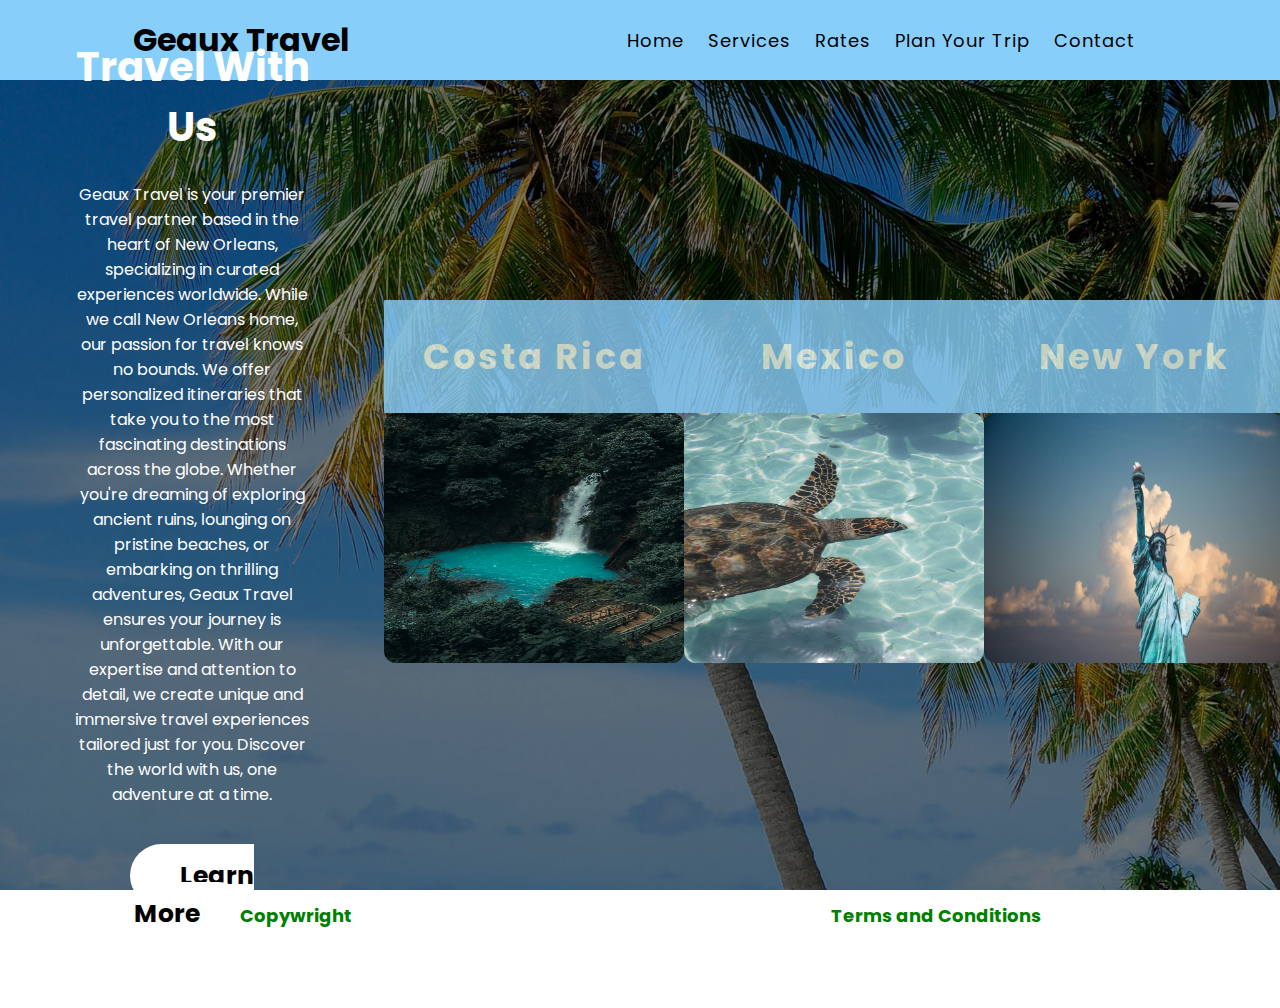
<file: index.html>
<!DOCTYPE html>
<html lang="en">
<head>
    <meta charset="UTF-8">
    <meta name="viewport" content="width=device-width, initial-scale=1.0">
    <title>Geaux Travel</title>
    <link rel="stylesheet" href="styles.css">
    
</head>
<body>
    <div class="navbar">
        <div class="logo">
            <h1>Geaux Travel</h1>
        </div>
        <div class="menu">
            <ul>
                <li><a href="index.html">Home</a></li>
                <li><a href="Services.html">Services</a></li>
                <li><a href="rates.html">Rates</a></li>
                <li><a href="plan-trip.html">Plan Your Trip</a></li>
                <li><a href="contact.html">Contact</a></li>
            </ul>
        </div>
    </div>
        <div class="body">
            <div class="heading">
                <h1>Travel With Us</h1>
                <br>
                <p>
                    Geaux Travel  is your premier travel partner based in the heart of New Orleans, specializing in curated experiences worldwide. 
                    While we call New Orleans home, our passion for travel knows no bounds. We offer personalized itineraries that take you to the most fascinating 
                    destinations across the globe. Whether you're dreaming of exploring ancient ruins, lounging on pristine beaches, or embarking on thrilling adventures, 
                    Geaux Travel ensures your journey is unforgettable. With our expertise and attention to detail, we create unique and immersive travel experiences 
                    tailored just for you. Discover the world with us, one adventure at a time.
                </p>
                <br>
                <br>
                <a href="Services.html">Learn More</a>
            </div>
            <div class="tours">
                <div class="places">
                    <h2>Costa Rica</h2>
                    <img src="images/Costa-Rica.jpg" alt="Picture of waterfall">
                </div>
                <div class="places">
                    <h2>Mexico</h2>
                    <img src="images/Mexico.jpg" alt="Picture of Turtle">
                </div>
                <div class="places">
                    <h2>New York</h2>
                    <img src="images/New-York.jpg" alt="Picture of Statue of Liberty">
                </div>
            </div>
        </div>
        <div class="footer">
            <a href="#">Copywright</a>
            <a href="#">Terms and Conditions</a>
        </div>
        
    
</body>
</html>
</file>
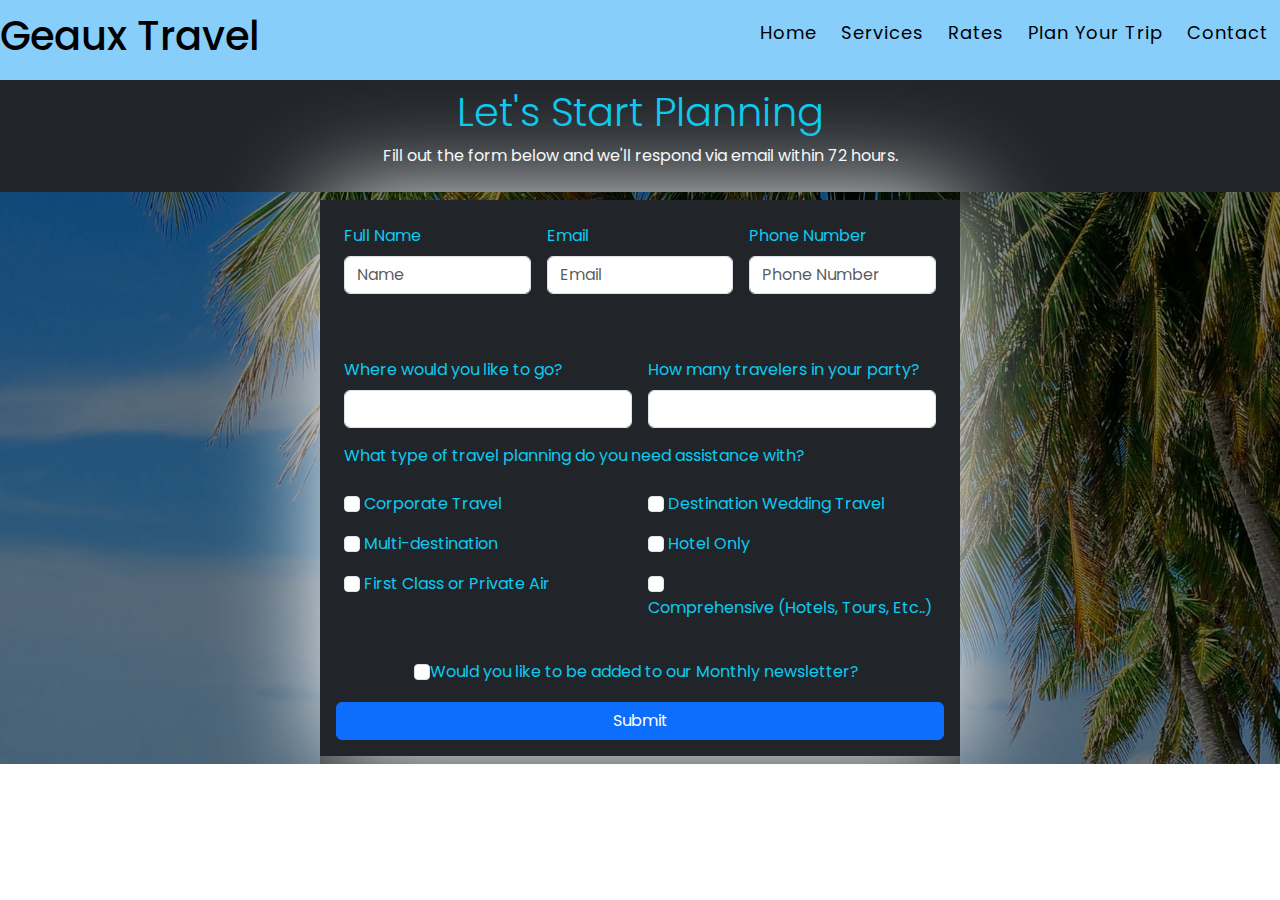
<file: plan-trip.html>
<!DOCTYPE html>
<html lang="en">
<head>
    <meta charset="UTF-8">
    <meta name="viewport" content="width=device-width, initial-scale=1.0">
    <title>Document</title>
    <link rel="stylesheet" href="2styles.css">
    <link href="https://cdn.jsdelivr.net/npm/bootstrap@5.3.3/dist/css/bootstrap.min.css" rel="stylesheet" integrity="sha384-QWTKZyjpPEjISv5WaRU9OFeRpok6YctnYmDr5pNlyT2bRjXh0JMhjY6hW+ALEwIH" crossorigin="anonymous">

</head>
<body>
    
    <div class="navbar">
        <div class="logo">
             <h1>Geaux Travel</h1>
        </div>
        <div class="menu">
            <ul>
                <li><a href="index.html">Home</a></li>
                <li><a href="Services.html">Services</a></li>
                <li><a href="rates.html">Rates</a></li>
                <li><a href="plan-trip.html">Plan Your Trip</a></li>
                <li><a href="contact.html">Contact</a></li>
            </ul>
        </div>
    </div>
    <div class="body">
        <div class="container-fluid bg-dark text-light py-2 d-flex justify-content-center">
            <header class="text-center"></head>
                <h1 class="display-6 text-info">Let's Start Planning</h1>
                <p>Fill out the form below and we'll respond via email within 72 hours.</p>
        </div>
        <section class="container my-2 bg-dark w-50 text-info p-2 ">
            <form class="row g-3 p-3">
                <div class="col-md-4">
                  <label for="name" class="form-label">Full Name</label>
                  <input type="text" class="form-control" id="name" aria-describedby="Full Name" placeholder="Name">
                  <div class="invalid-feedback">Please enter your full name.</div>
                </div>
                <div class="col-md-4">
                  <label for="email" class="form-label">Email</label>
                  <input type="email" class="form-control" id="email" placeholder="Email">
                  <small id="emailHelp" class="form-text text-muted">We'll never share your email with anyone else.</small>
                  <div class="invalid-feedback">Please enter a valid email address.</div>
                </div>
                <div class="col-md-4">
                    <label for="phone" class="form-label">Phone Number</label>
                    <input type="number" class="form-control" id="phone" aria-describedby="Phone Number" placeholder="Phone Number">
                    <div class="invalid-feedback">Please enter your phone number.</div>
                    
                </div>
                <div class="col-md-6">
                    <label for="toGo" class="form-label">Where would you like to go?</label>
                    <input type="text" class="form-control" id="toGo" aria-describedby="To Go">
                    <div class="invalid-feedback">Please enter your destination.</div>
                </div>
                <div class="col-md-6">
                    <label for="travelers" class="form-label">How many travelers in your party?</label>
                    <input type="text" class="form-control" id="travelers" aria-describedby="Travelers">
                    <div class="invalid-feedback">Please enter the number of travelers.</div>
                </div>
                <label for="validationDefault01" class="form-label">What type of travel planning do you need assistance with?</label>
                <div class="col-md-6">
                  <input type="checkbox" class="form-check-input" id="Corporate">
                  <label class="form-check-label" for="Corporate">Corporate Travel</label>
                </div>
                <div class="col-md-6">
                    <input type="checkbox" class="form-check-input" id="destination">
                    <label class="form-check-label" for="destination">Destination Wedding Travel</label>
                  </div>
                  <div class="col-md-6">
                    <input type="checkbox" class="form-check-input" id="Multi">
                    <label class="form-check-label" for="multi">Multi-destination</label>
                  </div>
                  <div class="col-md-6">
                    <input type="checkbox" class="form-check-input" id="hotel">
                    <label class="form-check-label" for="hotel">Hotel Only</label>
                  </div>
                  <div class="col-md-6">
                    <input type="checkbox" class="form-check-input" id="private">
                    <label class="form-check-label" for="private">First Class or Private Air</label>
                  </div>
                <div class="col-md-6">
                    <input type="checkbox" class="form-check-input" id="comprehensive">
                    <label class="form-check-label" for="comprehensive">Comprehensive (Hotels, Tours, Etc..)</label>
                  </div>
                  <div class="form-check col-12 pt-4 d-flex justify-content-center">
                    <input class="form-check-input" type="checkbox" id="gridCheck">
                    <label class="form-check-label" for="gridCheck">
                        Would you like to be added to our Monthly newsletter?
                    </label>
                  </div>
                
                <button type="button" onclick="handleSubmit()" class="btn btn-primary">Submit</button>
              </form>
            </section>
            <script src="plan.js"></script>
    <script src="https://cdn.jsdelivr.net/npm/bootstrap@5.3.3/dist/js/bootstrap.bundle.min.js" integrity="sha384-YvpcrYf0tY3lHB60NNkmXc5s9fDVZLESaAA55NDzOxhy9GkcIdslK1eN7N6jIeHz" crossorigin="anonymous"></script>
</body>
</html>
</file>
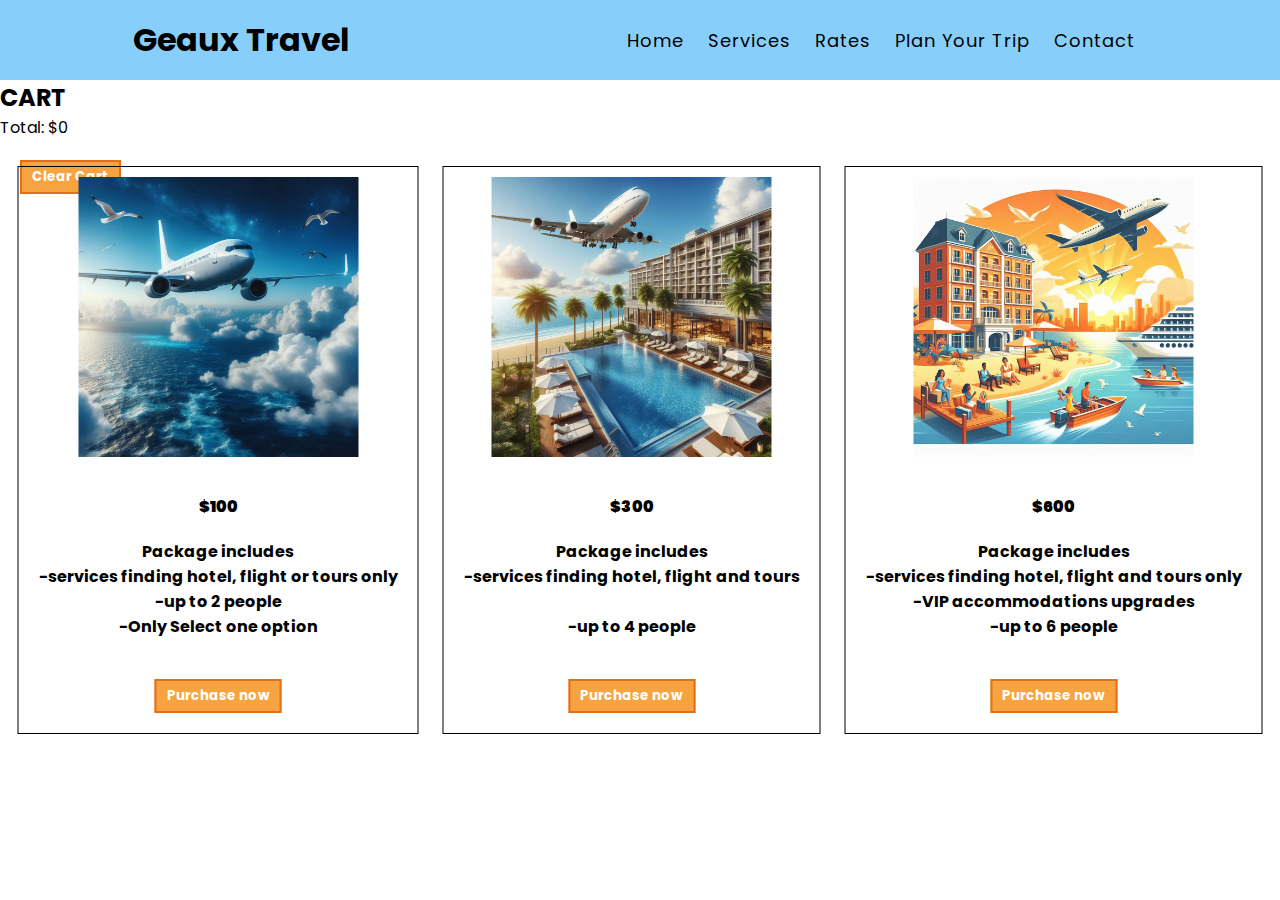
<file: rates.html>
<!DOCTYPE html>
<html lang="en">
<head>
    <meta charset="UTF-8">
    <meta name="viewport" content="width=, initial-scale=1.0">
    <title>Document</title>
    <link rel="stylesheet" href="addToCart.css"> 
    
   
    
</head>
<body>
    <div class="navbar">
        <div class="logo">
            <h1>Geaux Travel</h1>
        </div>
        <div class="menu">
            <ul>
                <li><a href="index.html">Home</a></li>
                <li><a href="Services.html">Services</a></li>
                <li><a href="rates.html">Rates</a></li>
                <li><a href="plan-trip.html">Plan Your Trip</a></li>
                <li><a href="contact.html">Contact</a></li>
            </ul>
        </div>
    </div>
        
        <div class="container">
            <div class="card" id="item1">
                <img src="images/plane.jpeg" alt="picture of a plane">
                <div class="card-body1">
                    <p class="card-text1"><strong>$100</strong></p>
                    <p class="card-text1">Package includes<br>
                    -services finding hotel, flight or tours only<br>
                    -up to 2 people<br>
                    -Only Select one option</p>
                </div>
                <button onclick="addToCart('Product 1', 100 )">Purchase now</button>
            </div>
            <div class="card" id="item2">
                <img src="images/hotel.jpeg"    alt="picture of a plane over  hotel">
                <div class="card-body1">
                    <p class="card-text1"><strong>$300</strong></p>
                    <p class="card-text1">Package includes<br>
                    -services finding hotel, flight and tours<br>
                    <br>
                    -up to 4 people</p>
                </div>
                <button onclick="addToCart('Product 2',  300)">Purchase now</button>
            </div>
            <div class="card" id="item3">
                <img src="images/everything.jpeg" alt="picture of a vacation">
                <div class="card-body1">
                    <p class="card-text1"><strong>$600</strong></p>
                    <p class="card-text1">Package includes<br>
                    -services finding hotel, flight and tours only<br>
                    -VIP accommodations upgrades<br>
                    -up to 6 people</p>
                </div>
                <button onclick="addToCart('Product 3', 600)">Purchase now</button>
            </div>
        </div>
    
        <div class="cart" id="cart">
            <h2>CART</h2>
            <div id="cart-items"></div>
            <p>Total: $<span id="total">0</span></p>
            <button onclick="clearCart()">Clear Cart</button>
        </div>
    
    
        <script src="addToCart.js"></script>
</body>
</html>
</file>
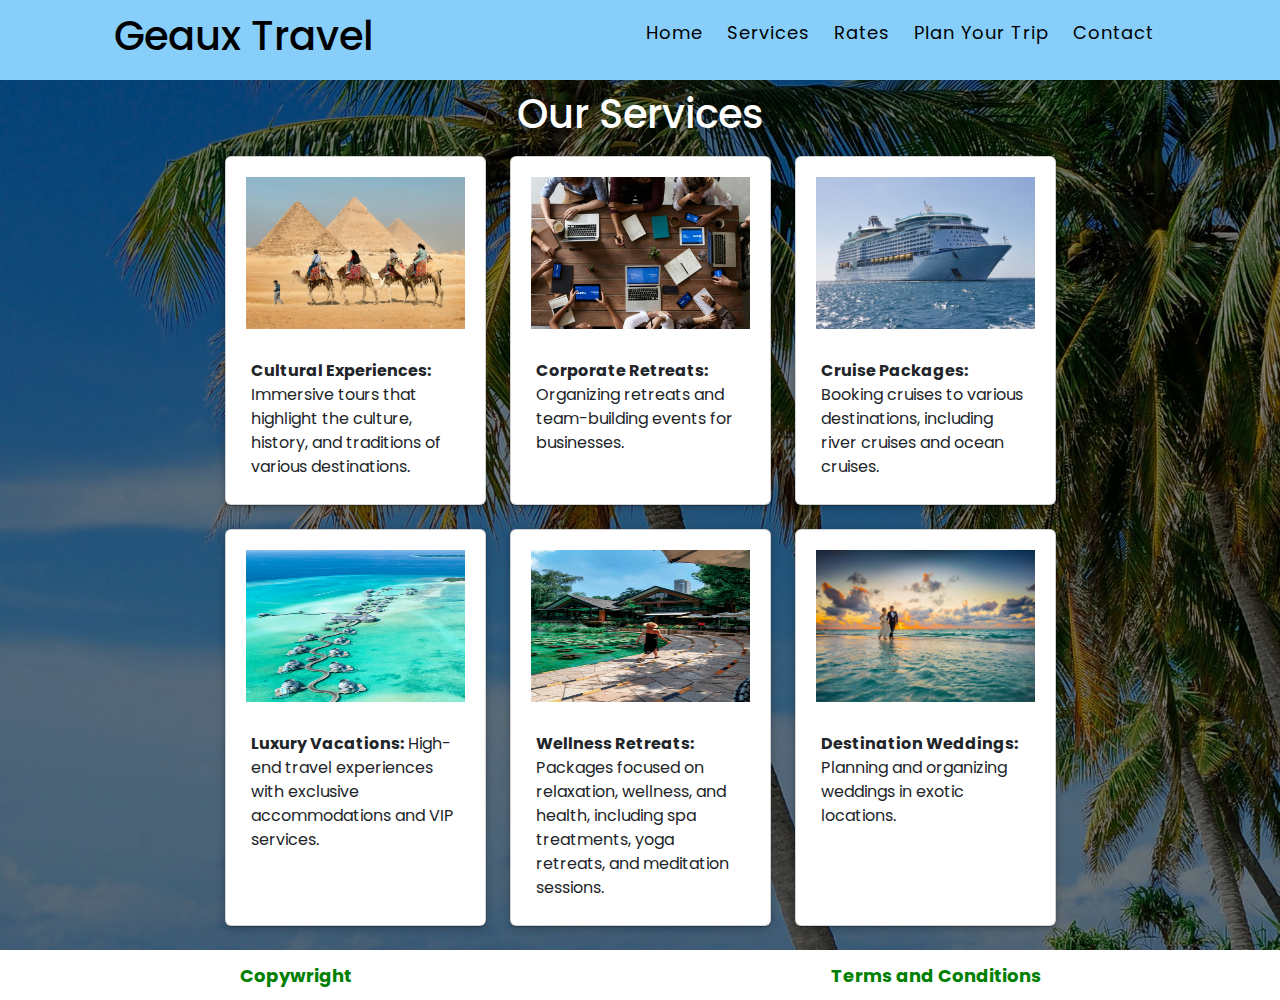
<file: Services.html>
<!DOCTYPE html>
<html lang="en">
<head>
    <meta charset="UTF-8">
    <meta name="viewport" content="width=device-width, initial-scale=1.0">
    <link href="https://cdn.jsdelivr.net/npm/bootstrap@5.3.3/dist/css/bootstrap.min.css" rel="stylesheet" integrity="sha384-QWTKZyjpPEjISv5WaRU9OFeRpok6YctnYmDr5pNlyT2bRjXh0JMhjY6hW+ALEwIH" crossorigin="anonymous">
    <link rel="stylesheet" href="2styles.css">
    <title>Document</title>
</head>
<body>
    <div class="navbar">
        <div class="logo">
             <h1>Geaux Travel</h1>
        </div>
        <div class="menu">
            <ul>
                <li><a href="index.html">Home</a></li>
                <li><a href="Services.html">Services</a></li>
                <li><a href="rates.html">Rates</a></li>
                <li><a href="plan-trip.html">Plan Your Trip</a></li>
                <li><a href="contact.html">Contact</a></li>
            </ul>
        </div>
    </div>

<div class="body">
    <div class="container">
        <h1 class="services">Our Services</h1>
        <div class="row d-flex justify-content-center">
            <div class="col-lg-3 col-md-6 col-sm-12 col-xs-12 ">
                <div class="card h-100">
                    <img src="images/cultural.jpg" class="card-img-top" alt="Picture of pyramids in Egypt.">
                    <div class="card-body">
                      <p class="card-text"><strong>Cultural Experiences: </strong>Immersive tours that highlight the culture, history, and traditions of various destinations.</p>
                    </div>
                  </div>
            </div>
            <div class="col-lg-3 col-md-6 col-sm-12 col-xs-12">
                <div class="card h-100">
                    <img src="images/corporate.jpg" class="card-img-top" alt="Picture of a business meeting">
                    <div class="card-body">
                      <p class="card-text"><strong> Corporate Retreats:</strong> Organizing retreats and team-building events for businesses.</p>
                    </div>
                  </div>
            </div>
            <div class="col-lg-3 col-md-6 col-sm-12 col-xs-12">
                <div class="card h-100">
                    <img src="images/cruise.jpg" class="card-img-top" alt="Picture of a cruise ship">
                    <div class="card-body">
                      <p class="card-text"><strong>Cruise Packages:</strong> Booking cruises to various destinations, including river cruises and ocean cruises.</p>
                    </div>
                  </div>
            </div>
        </div>
        <br>
        
        <div class="row d-flex justify-content-center pb-4">
            <div class="col-lg-3 col-md-6 col-sm-12 col-xs-12">
                <div class="card h-100">
                    <img src="images/luxury.jpg" class="card-img-top" alt="Picture of the Maldives">
                    <div class="card-body">
                      <p class="card-text"><strong>Luxury Vacations:</strong> High-end travel experiences with exclusive accommodations and VIP services.</p>
                    </div>
                  </div>
            </div>
            <div class="col-lg-3 col-md-6 col-sm-12 col-xs-12">
                <div class="card h-100">
                    <img src="images/wellness.jpg" class="card-img-top" alt="Picture of a Spa Retreat">
                    <div class="card-body">
                      <p class="card-text"><strong>Wellness Retreats: </strong>Packages focused on relaxation, wellness, and health, including spa treatments, yoga retreats, and meditation sessions.</p>
                    </div>
                  </div>
            </div>
            <div class="col-lg-3 col-md-6 col-sm-12 col-xs-12">
                <div class="card h-100">
                    <img src="images/special-events.jpg" class="card-img-top" alt="Picture of a couple on the beach">
                    <div class="card-body">
                      <p class="card-text"><strong>Destination Weddings:</strong>  Planning and organizing weddings in exotic locations.</p>
                    </div>
                  </div>
            </div>
        </div>
    </div>
</div>

<div class="footer">
    <a href="#">Copywright</a>
    <a href="#">Terms and Conditions</a>
</div> 

</body>
</html>
</file>
<file: styles.css>
@import url('https://fonts.googleapis.com/css2?family=Poppins:wght@400;500;600;700&display=swap');

*{
    padding: 0px;
    margin: 0px;
    box-sizing: border-box;
    list-style: none;
    font-family: 'Poppins', sans-serif;
}

.navbar{
    width: 100%;
    height: 80px;
    background-color: lightskyblue;
    display: flex;
    justify-content: space-around;
    align-items: center;
    color: #000;
}

.menu ul{
    display: flex;
    align-items: center;
}

.menu ul li a{
    text-decoration: none;
    color: #000;
    padding: 5px 12px;
    letter-spacing: 1px;
    font-size: 18px;
}

.menu ul li a:hover{
    border-bottom: 4px solid #000;
    transition: 0.4s;
}


img{
    width: 300px; height: 250px; border-radius: 12px;
}

.body{
    width: 100%;
    height: 90vh;
    display: flex;
    justify-content: space-around;
    align-items: center;
    background-image: linear-gradient(rgba(0,0,0,0.50),rgba(0,0,0,0.50)), url(images/beach.jpg);
    background-position: center;
    background-size: cover;
}

.heading{
    width: 30%;
    text-align: center;
    color: #fff;
    padding: 75px;
}

.heading h1{font-size: 40px;
}

.heading a{
    text-decoration: none;
    color: #000;
    font-size: 25px;
    font-weight: bold;
    border-radius: 45px;
    padding: 14px 50px;
    background-color: #fff;
}

.heading a:hover{
    letter-spacing: 3px;
    transition: 0.6s;
}

.tours{
    width: 70%;
    display: flex;
    justify-content: space-around;
}

.places{
    display: inline;
    text-align: center;
    border-radius: 12px;
}

.places h2{
    color: honeydew;
    font-size: 35px;
    letter-spacing: 3px;
    border-radius: 1px;
    padding: 30px 30px;
    background-color:lightskyblue;
    opacity: 80%;
}

.places a{
    text-decoration: none;
    color: #ff0000;
    font-weight: bold;
    font-size: 18px;
    border-radius: 12px;
    padding: 12px 30px;
    background-color: #fff;
}

.places a:hover{
    background-color: #000;
    letter-spacing: 3px;
    transition: 0.6s;
}

.footer{
    width: 100%;
    height: 50px;
    display: flex;
    justify-content: space-around;
    align-items: center;
}

.footer a{
    text-decoration: none;
    color: green;
    font-size: 18px;
    font-weight: bold;
}

.footer a:hover{
    background-color: black;
    letter-spacing: 3px;
    transition: 0.6s;
}
 

 #section-wrapper{
    width: 100%;
    padding: 10px;
}
.box-wrapper{
    position: relative;
    display: table;
    width:1100px;
    margin:auto;
    margin-top:35px;
    border-radius: 30px;
}
.info-wrap{
    width:35%;
    height: 551px;
    padding: 40px;
    float: left;
    display: block;
    border-radius: 30px 0px 0px 30px;
    background: linear-gradient(144deg, rgb(125, 187, 216) 0%, rgba(49,39,157,1) 49%);
    color: #fff;
}
.info-title{
    text-align: left;
    font-size: 28px;
    letter-spacing: 0.5px;
}
.info-sub-title{
    font-size: 18px;
    font-weight: 300;
    margin-top: 17px;
    letter-spacing: 0.5px;
    line-height: 26px;
}
.info-details {
    list-style: none;
    margin: 60px 0px;
}
.info-details li {
    margin-top: 25px;
    font-size: 18px;
    color: #fff;
}
.info-details li i {
    background: skyblue;
    padding: 12px;
    border-radius: 50%;
    margin-right: 5px;
}
.info-details li a {
    color: #fff;
    text-decoration: none;
}
.info-details li a:hover {
    color: #F44770;
}
.social-icons {
    list-style: none;
    text-align: center;
    margin: 20px 0px;
}
.social-icons li {
    display: inline-block;
}
.social-icons li i {
    background: skyblue;
    color: #fff;
    padding: 15px;
    font-size: 20px;
    border-radius: 22%;
    margin: 0px 5px;
    cursor: pointer;
    transition: all .5s;
}
.social-icons li i:hover {
    background: #fff;
    color: #000000;
}
.form-wrap{
    width:65%;
    float: right;
    padding:40px 25px 35px 25px;
    border-radius: 0px 30px 30px 0px;
    background: #ecf0f3;
}
.form-title{
    text-align: left;
    margin-left: 23px;
    font-size: 28px;
    letter-spacing: 0.5px;
}
.form-fields{
    display: table;
    width: 100%;
    padding: 15px 5px 5px 5px;
}
.form-fields input,
.form-fields textarea{
    border: none;
    outline:none;
    background: none;
    font-size: 18px;
    color:#555;
    padding: 20px 10px 20px 5px;
    width:100%
}
.form-fields textarea{
    height: 150px;
    resize: none;
}
.form-group{
    width: 46%;
    float: left;
    padding: 0px 30px;
    margin: 14px 12px;
    border-radius: 25px;
    box-shadow: inset 8px 8px 8px #cbced1, inset -8px -8px 8px #ffffff;
}
.form-fields .form-group:last-child {
    width: 96%;
}
.submit-button{
    width: 96%;
    height: 60px;
    margin: 0px 12px;
    border-radius: 30px;
    font-size: 20px;;
    font-weight: 700;
    outline: none;
    border:none;
    cursor: pointer;
    color:#fff;
    text-align: center;
    background: skyblue;
    box-shadow: 3px 3px 8px #b1b1b1, -3px -3px 8px #ffffff;
    transition: .5s;
}
.submit-button:hover{
    background: #31279d;
}

input[type=radio], input[type=checkbox]{
    transform: scale(1);
    margin-right: 2em;
}

.start{
    padding: 20px;
    text-align: center;
    font-size: 1.5rem;

}

.submit-form{
    position: relative;
    max-width: 700px;
    width: 100%;
    border-radius: 8px;
    background-color: #fff;
    opacity: 70%;
}
</file>
<file: 2styles.css>
@import url('https://fonts.googleapis.com/css2?family=Poppins:wght@400;500;600;700&display=swap');

*{
    padding: 0px;
    margin: 0px;
    box-sizing: border-box;
    list-style: none;
    font-family: 'Poppins', sans-serif;
}

.body{
    width: 100%;
    height: 100%;
    justify-content: space-around;
    align-items: center;
    background-image: linear-gradient(rgba(0,0,0,0.50),rgba(0,0,0,0.50)), url(images/beach.jpg);
    background-position: center;
    background-size: cover;
}

.navbar{
    width: 100%;
    height: 80px;
    background-color: lightskyblue;
    display: flex;
    justify-content: space-around;
    align-items: center;
    color: #000;
}

.menu ul{
    display: flex;
    align-items: center;
    text-decoration: none;
}

.menu ul li a{
    text-decoration: none;
    color: #000;
    padding: 5px 12px;
    letter-spacing: 1px;
    font-size: 18px;
}

.menu ul li a:hover{
    border-bottom: 4px solid #000;
    transition: 0.4s;
}


.services{
    color: #fff;
    text-align: center;
    padding: 10px 10px;
    
 }
 .card-img-top{
    padding: 20px;
    width: 100%;
    height: 15vw;
    
 }

 .card{
    border-radius: 15x;
    box-shadow: rgba(0, 0, 0, 0.25) 0px 0.0625em 0.0625em, rgba(0, 0, 0, 0.25) 0px 0.125em 0.5em, rgba(255, 255, 255, 0.1) 0px 0px 0px 1px inset;
    ;
    
 }

 .card-body{
    padding: 25px; 
    margin-top: -15px;
 }

 .footer{
    width: 100%;
    height: 50px;
    display: flex;
    justify-content: space-around;
    align-items: center;
}

.footer a{
    text-decoration: none;
    color: green;
    font-size: 18px;
    font-weight: bold;
}

.footer a:hover{
    background-color: black;
    letter-spacing: 3px;
    transition: 0.6s;
}

form{
    box-shadow: 2px 6px 100px #ffff;

}
</file>
<file: addToCart.css>
@import url('https://fonts.googleapis.com/css2?family=Poppins:wght@400;500;600;700&display=swap'); 

*{
    padding: 0px;
    margin: 0px;
    box-sizing: border-box;
    list-style: none;
    font-family: 'Poppins', sans-serif;
    background-position: center;
    background-position: center;
    
}

.body{
    width: 100%;
    height: 100%;
    justify-content: space-around;
    align-items: center;
    background-image: linear-gradient(rgba(0,0,0,0.50),rgba(0,0,0,0.50)), url(images/beach.jpg);
    background-position: center;
    background-size: cover;
}

.navbar{
    width: 100%;
    height: 80px;
    background-color: lightskyblue;
    display: flex;
    justify-content: space-around;
    align-items: center;
    color: #000;
}

.menu ul{

    display: flex;
    align-items: center;
}

.menu ul li a{
    text-decoration: none;
    color: #000;
    padding: 5px 12px;
    letter-spacing: 1px;
    font-size: 18px;
}

.menu ul li a:hover{
    border-bottom: 4px solid #000;
    transition: 0.4s;
}



.container{
    top: 50%;
    left: 50%;
    transform: translate(-50%, -50%);
    position: absolute; 
    width: max-content;
    
}

.card{
    border: 1px solid black;
    width: max-content;
    text-align: center;
    display:inline-block;
    margin: 10px;

}

.card img{
    width: 300px;
    padding: 10px;
    

}

.card-text1{
    font-weight: bold;
    margin: 20px;
}

button{
    border: 2px solid #e1701a;
    background-color: #f7a440;
    color: white;
    font-weight: bold;
    margin: 20px;
    padding: 5px 10px;
}

button:hover{
    box-shadow: 0 0 5px 5px #e1701a inset;
}

/* .cartImg{
    width: 200px;
}

.cartImg > img{
    width: 200px;
}

.cart {
    border: 1px solid black;
    width: max-content;
    padding: 10px;
    margin: 20px;
    display: inline-block;
    vertical-align: top;
}

.cart h2 {
    text-align: center;
}

.cart-item {
    display: flex;
    justify-content: space-between;
    align-items: center;
    margin-bottom: 10px;
    padding: 5px;
    border-bottom: 1px solid #ddd;
}

.cart-item p {
    margin: 0;
    padding: 0;
}

.cart-item button {
    margin: 0;
    padding: 2px 5px;
}  */
</file>
